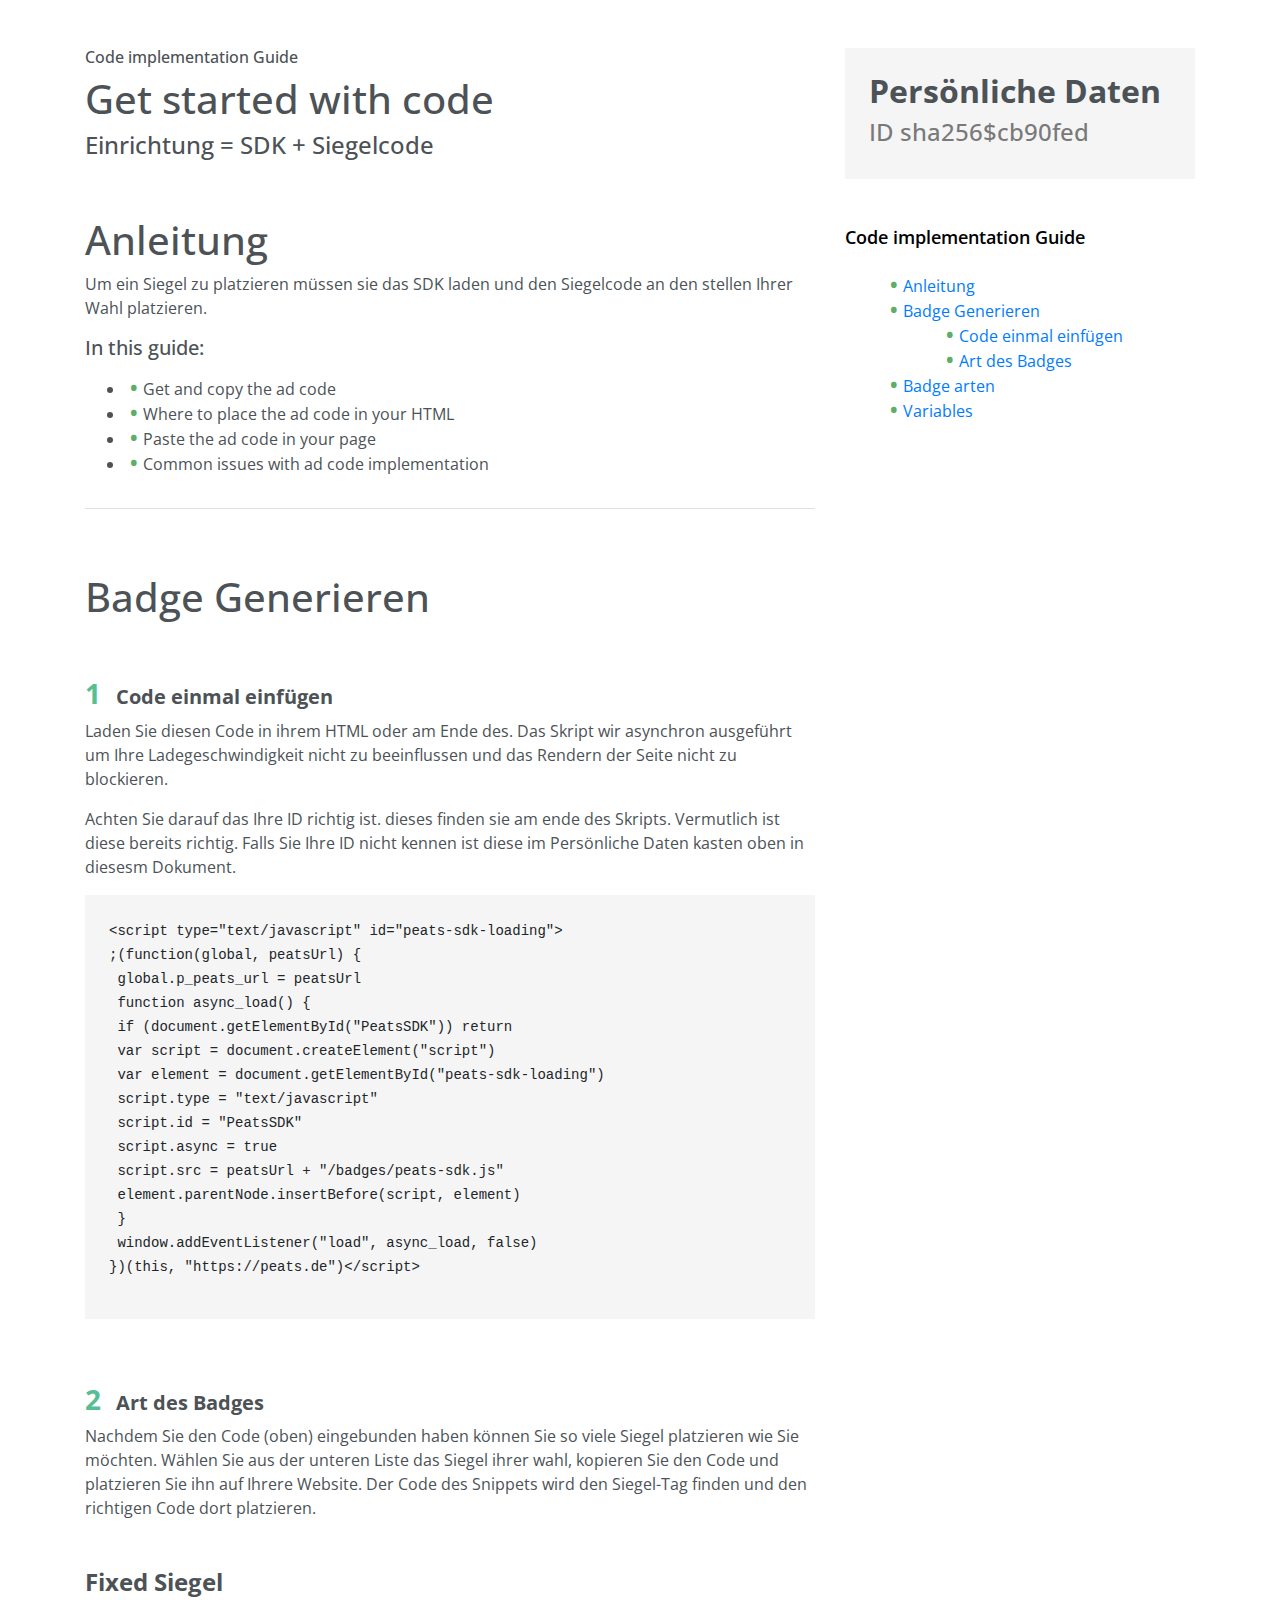
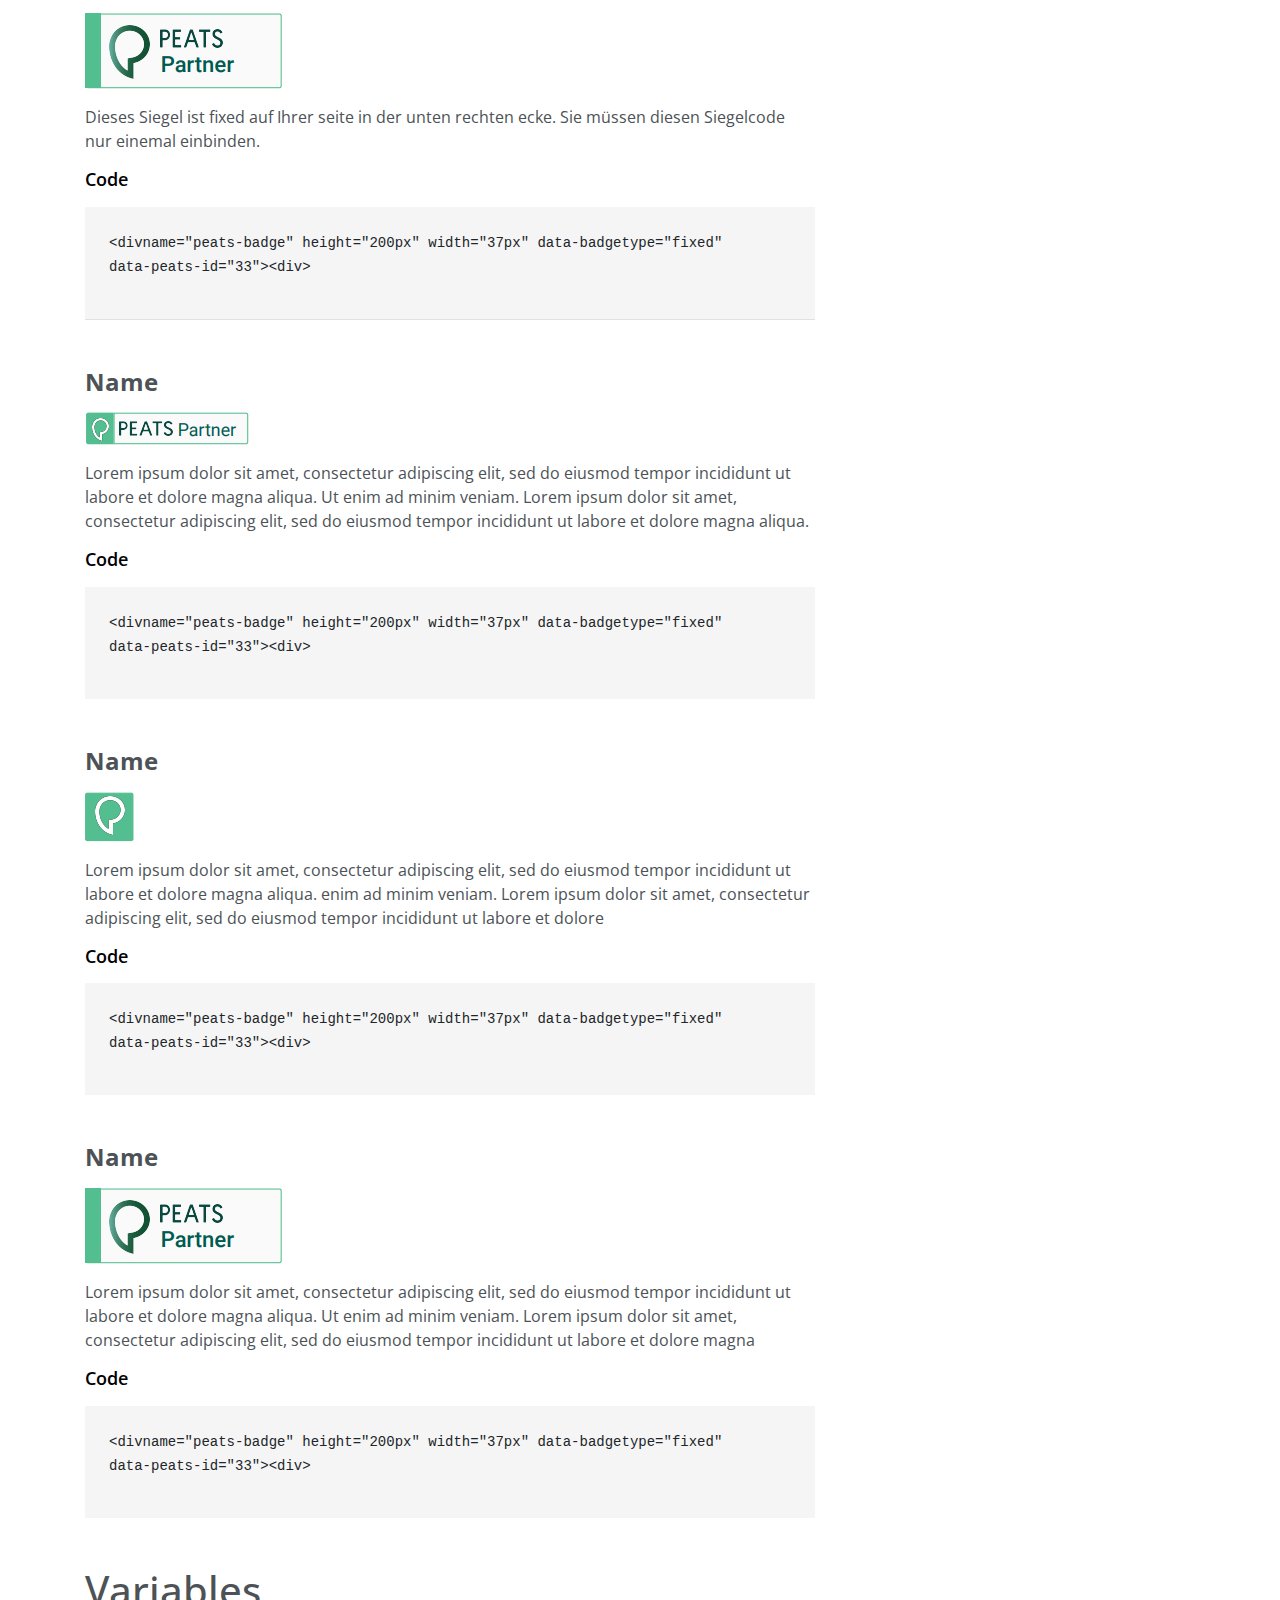
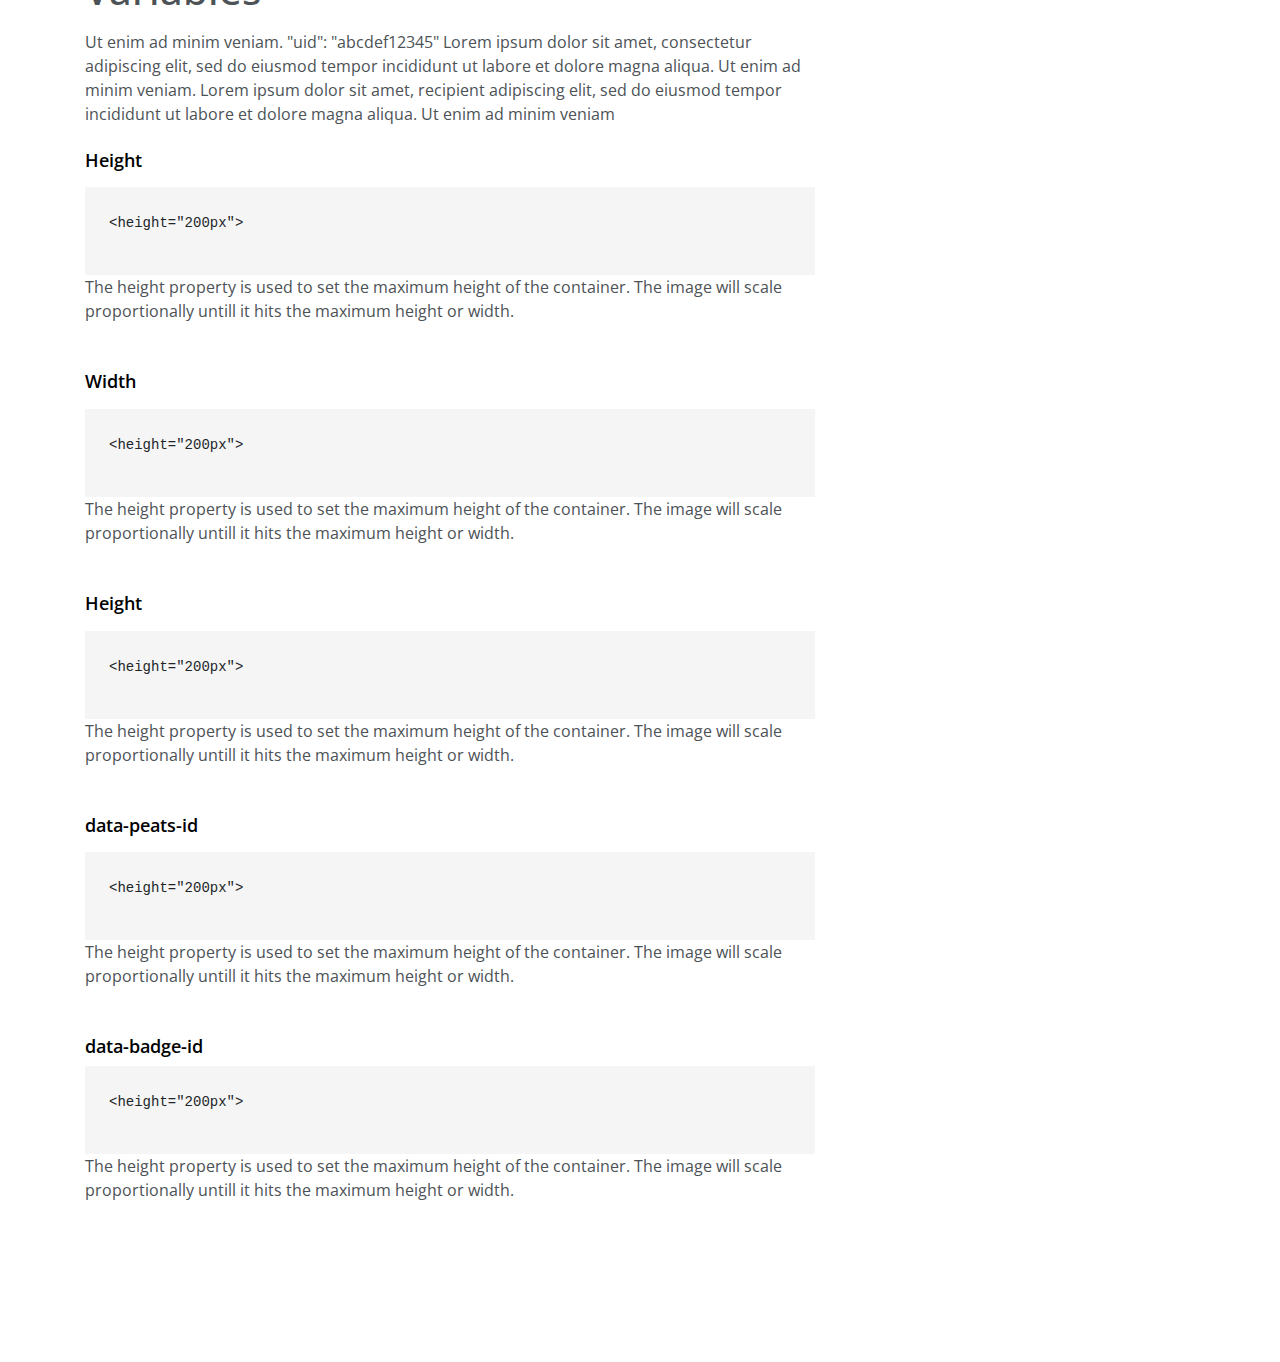
<file: index.html>
<!doctype html>
<html lang="en">
  <head>
    <!-- Required meta tags -->
    <meta charset="utf-8">
    <meta name="viewport" content="width=device-width, initial-scale=1, shrink-to-fit=no">
    <!-- Bootstrap CSS -->
    <link rel="stylesheet" href="assets/css/bootstrap.min.css" type="text/css">
    <!--  Theme Css -->
    <link rel="stylesheet" href="assets/css/style.css" type="text/css">
    <title>Demo HTML</title>
  </head>
  <body>
 
<div class="container py-5">
<div class="row">
  <div class="col-md-8">
  <h6>Code implementation Guide</h6>
  <h1>Get started with code</h1>
  <h4>Einrichtung = SDK + Siegelcode</h4>
  <section class="pt-5 pb-3 mb-5 border-bottom">
    <h1>Anleitung</h1>
	<p>Um ein Siegel zu platzieren müssen sie das SDK laden und den Siegelcode an den
stellen Ihrer Wahl platzieren.</p>
<h5 class="mb-3">In this guide:</h5>
<ul>
<li>Get and copy the ad code</li>
<li>Where to place the ad code in your HTML</li>
<li>Paste the ad code in your page</li>
<li>Common issues with ad code implementation</li>
 </ul>
  
  </section>
    <section class="pb-3 increment">
    <h1 class="pt-3 pb-5">Badge Generieren</h1>
	<h5 class="font-weight-bold">Code einmal einfügen</h5>
	<p>Laden Sie diesen Code in ihrem HTML oder am Ende des.
Das Skript wir asynchron ausgeführt um Ihre Ladegeschwindigkeit nicht zu beeinflussen und das Rendern der
Seite nicht zu blockieren.</p>
<p>Achten Sie darauf das Ihre ID richtig ist. dieses finden sie am ende des Skripts. Vermutlich ist diese bereits
richtig. Falls Sie Ihre ID nicht kennen ist diese im Persönliche Daten kasten oben in diesesm Dokument.</p>

<div class="p-4 bg-gray mb-5">
<pre><code>&lt;script type="text/javascript" id="peats-sdk-loading"&gt;
;(function(global, peatsUrl) {
 global.p_peats_url = peatsUrl
 function async_load() {
 if (document.getElementById("PeatsSDK")) return
 var script = document.createElement("script")
 var element = document.getElementById("peats-sdk-loading")
 script.type = "text/javascript"
 script.id = "PeatsSDK"
 script.async = true
 script.src = peatsUrl + "/badges/peats-sdk.js"
 element.parentNode.insertBefore(script, element)
 }
 window.addEventListener("load", async_load, false)
})(this, "https://peats.de")&lt;/script&gt;</code></pre>
</div>

  
  </section>
  <section class="pb-3 mb-5 increment">    
	<h5 class="font-weight-bold">Art des Badges</h5>
	<p class="mb-5">Nachdem Sie den Code (oben) eingebunden haben können Sie so viele Siegel platzieren wie Sie
möchten. Wählen Sie aus der unteren Liste das Siegel ihrer wahl, kopieren Sie den Code und platzieren
Sie ihn auf Ihrere Website. Der Code des Snippets wird den Siegel-Tag finden und den richtigen Code
dort platzieren.<p>

<h4 class="font-weight-bold mb-3">Fixed Siegel</h4>
<img src="assets/images/peats-partner.jpg" alt="Peats partners">
<p class="mt-3">Dieses Siegel ist fixed auf Ihrer seite in der unten rechten ecke. Sie müssen diesen Siegelcode nur
einemal einbinden.</p>

<h4 class="mb-3 sub-title">Code</h3>
<div class="p-4 bg-gray mb-5 border-bottom">
<pre><code>&lt;divname="peats-badge" height="200px" width="37px" data-badgetype="fixed"
data-peats-id="33"&gt;&lt;div&gt;</code></pre>
</div>

<h4 class="font-weight-bold mb-3">Name</h4>
<img src="assets/images/peats-partner-small.jpg" alt="Peats partners">
<p class="mt-3">Lorem ipsum dolor sit amet, consectetur adipiscing elit, sed do eiusmod tempor incididunt ut labore et 
dolore magna aliqua. 
Ut enim ad minim veniam. Lorem ipsum dolor sit amet, consectetur adipiscing elit, sed do eiusmod 
tempor incididunt ut labore et dolore magna aliqua. </p>

<h4 class="mb-3 sub-title">Code</h4>
<div class="p-4 bg-gray mb-5">
<pre><code>&lt;divname="peats-badge" height="200px" width="37px" data-badgetype="fixed"
data-peats-id="33"&gt;&lt;div&gt;</code></pre>
</div>

<h4 class="font-weight-bold mb-3">Name</h4>
<img src="assets/images/peats-partner-icon.jpg" alt="Peats partners">
<p class="mt-3">Lorem ipsum dolor sit amet, consectetur adipiscing elit, sed do eiusmod tempor incididunt ut labore et 
dolore magna aliqua. enim ad minim veniam. Lorem ipsum dolor sit amet, consectetur adipiscing elit, 
sed do eiusmod tempor incididunt ut labore et dolore </p>

<h4 class="mb-3 sub-title">Code</h4>
<div class="p-4 bg-gray mb-5">
<pre><code>&lt;divname="peats-badge" height="200px" width="37px" data-badgetype="fixed"
data-peats-id="33"&gt;&lt;div&gt;</code></pre>
</div>

<h4 class="font-weight-bold mb-3">Name</h4>
<img src="assets/images/peats-partner.jpg" alt="Peats partners">
<p class="mt-3">Lorem ipsum dolor sit amet, consectetur adipiscing elit, sed do eiusmod tempor incididunt ut labore et 
dolore magna aliqua. Ut enim ad minim veniam. Lorem ipsum dolor sit amet, consectetur adipiscing elit, 
sed do eiusmod tempor incididunt ut labore et dolore magna </p>

<h4 class="mb-3 sub-title">Code</h4>
<div class="p-4 bg-gray mb-5">
<pre><code>&lt;divname="peats-badge" height="200px" width="37px" data-badgetype="fixed"
data-peats-id="33"&gt;&lt;div&gt;</code></pre>
</div>

<h1 class="mb-3">Variables</h1>
<p>Ut enim ad minim veniam. "uid": "abcdef12345" Lorem ipsum dolor sit amet, consectetur  adipiscing elit, sed do eiusmod 
tempor incididunt ut labore et dolore magna aliqua. Ut enim ad minim veniam. Lorem ipsum dolor sit amet, recipient
adipiscing elit, sed do eiusmod tempor incididunt ut labore et dolore magna aliqua. Ut enim ad minim veniam</p>

<div class="mb-5">
<h4 class="mb-3 pt-2 sub-title">Height</h4>
<div class="p-4 bg-gray">
<pre><code>&lt;height="200px"&gt;</code></pre>
</div>
<p>The height property is used to set the maximum height of the container. The image will scale 
proportionally untill it hits the maximum height or width. </p>
</div>

<div class="mb-5">
<h4 class="mb-3 sub-title">Width</h4>
<div class="p-4 bg-gray">
<pre><code>&lt;height="200px"&gt;</code></pre>
</div>
<p>The height property is used to set the maximum height of the container. The image will scale 
proportionally untill it hits the maximum height or width. </p>
</div>

<div class="mb-5">
<h4 class="mb-3 sub-title">Height</h4>
<div class="p-4 bg-gray">
<pre><code>&lt;height="200px"&gt;</code></pre>
</div>
<p>The height property is used to set the maximum height of the container. The image will scale 
proportionally untill it hits the maximum height or width. </p>
</div>

<div class="mb-5">
<h4 class="mb-3 sub-title">data-peats-id</h4>
<div class="p-4 bg-gray">
<pre><code>&lt;height="200px"&gt;</code></pre>
</div>
<p>The height property is used to set the maximum height of the container. The image will scale 
proportionally untill it hits the maximum height or width. </p>
</div>

<div class="mb-5">
<h4 class="font-weight:bold mb-2 sub-title">data-badge-id</h4>
<div class="p-4 bg-gray">
<pre><code>&lt;height="200px"&gt;</code></pre>
</div>
<p>The height property is used to set the maximum height of the container. The image will scale 
proportionally untill it hits the maximum height or width. </p>
</div>

  </section>
  </div>
  <div class="col-md-4">
	  <div class="p-4 bg-gray mb-5">
			<h2 class="mb-2 right-title-bar">Persönliche Daten</h2>
			<h4 class="color-gray">ID sha256$cb90fed</h4>
	  </div>
	  <div class="mb-5">
	        <h4 class="mb-4 sub-title">Code implementation Guide</h4>
			 <ul class="data-list" style="list-style-type:none;">
                 <li><a href="#">Anleitung</a></li>
                 <li><a href="#">Badge Generieren
                    <ul class="sub-data-list" style="list-style-type:none;">
                         <li><a href="#">Code einmal einfügen</a></li>
                         <li><a href="#">Art des Badges</a></li>
                    </ul>
                </a></li>
                <li><a href="#">Badge arten</a></li>
				<li><a href="#">Variables</a></li>
             </ul> 
	  </div>
  </div>
</div>
</div>



    <!-- Optional JavaScript -->
    <!-- jQuery first, then Popper.js, then Bootstrap JS -->
    <script type="text/javascript" src="https://ajax.googleapis.com/ajax/libs/jquery/3.1.1/jquery.min.js"></script>
    <script src="assets/js/popper.min.js" type="text/javascript"></script>
    <script src="assets/js/bootstrap.min.js" type="text/javascript"></script>

  </body>
</html>
</file>
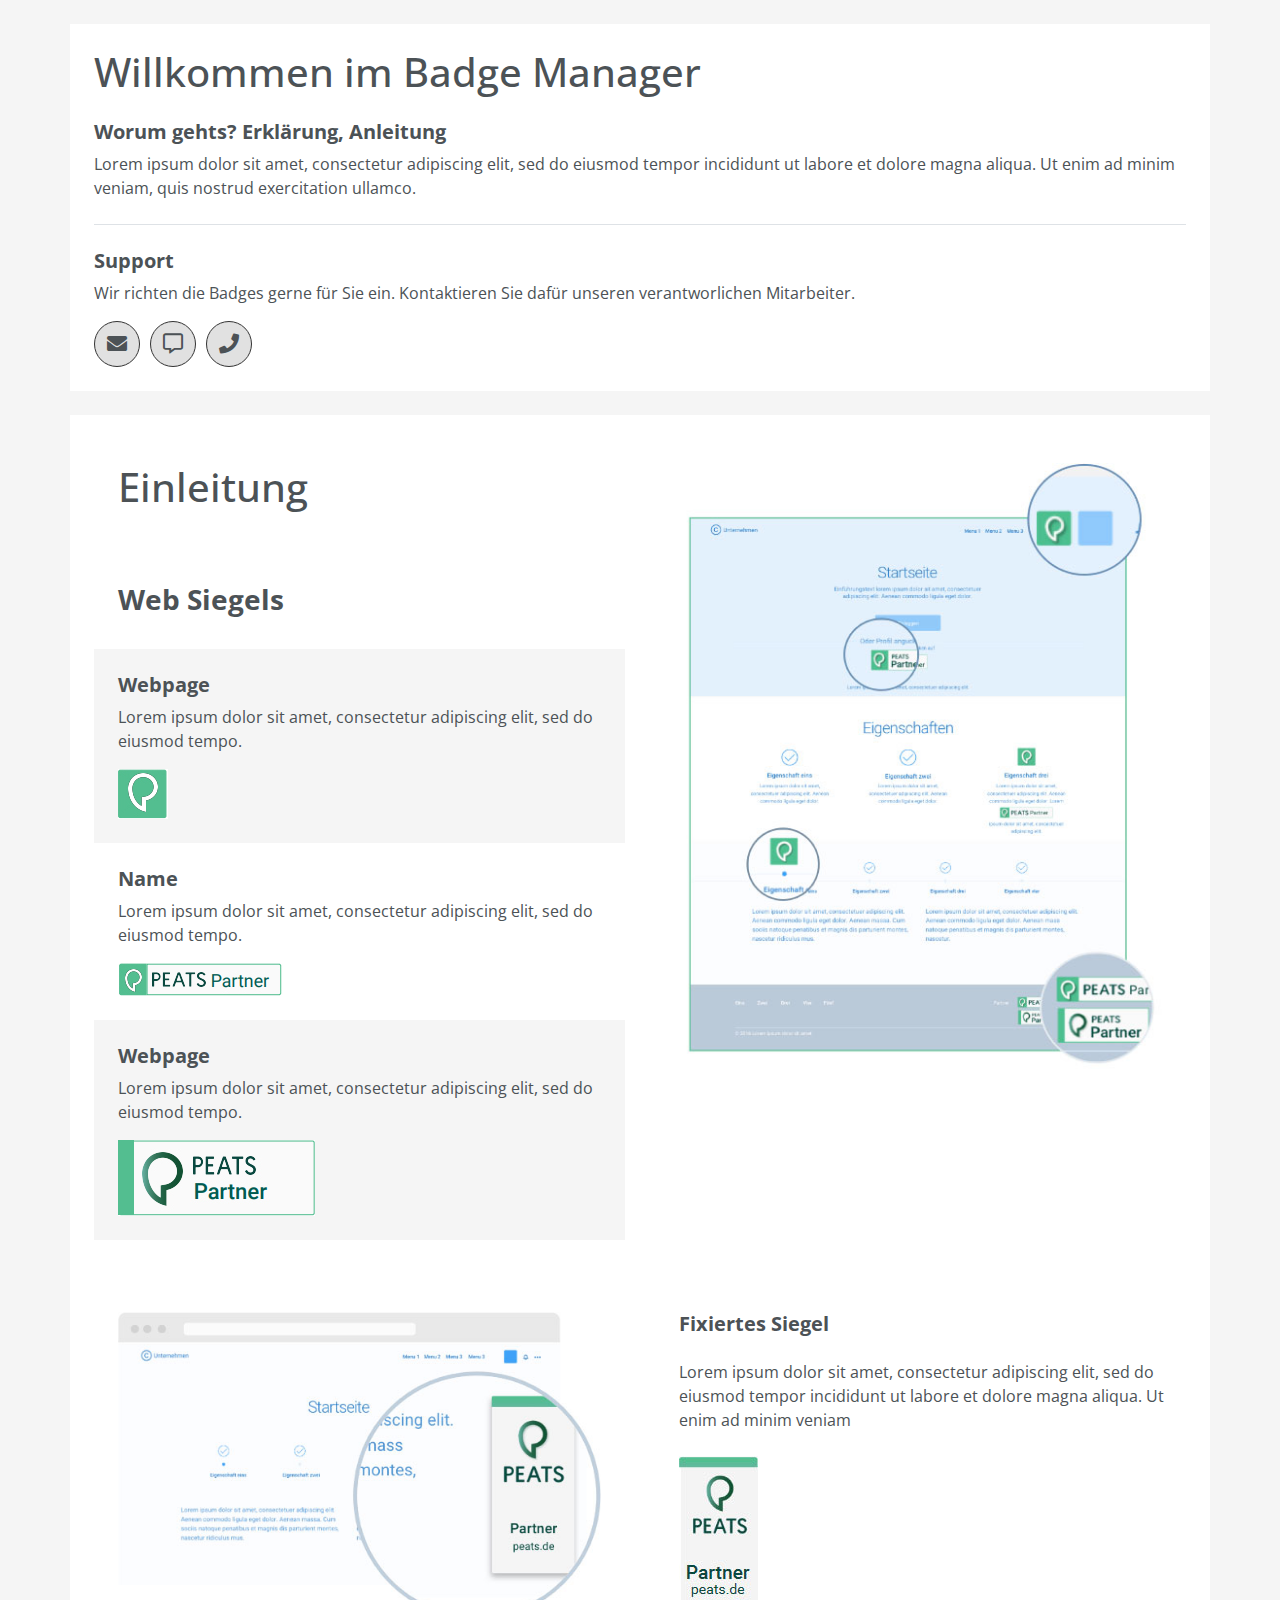
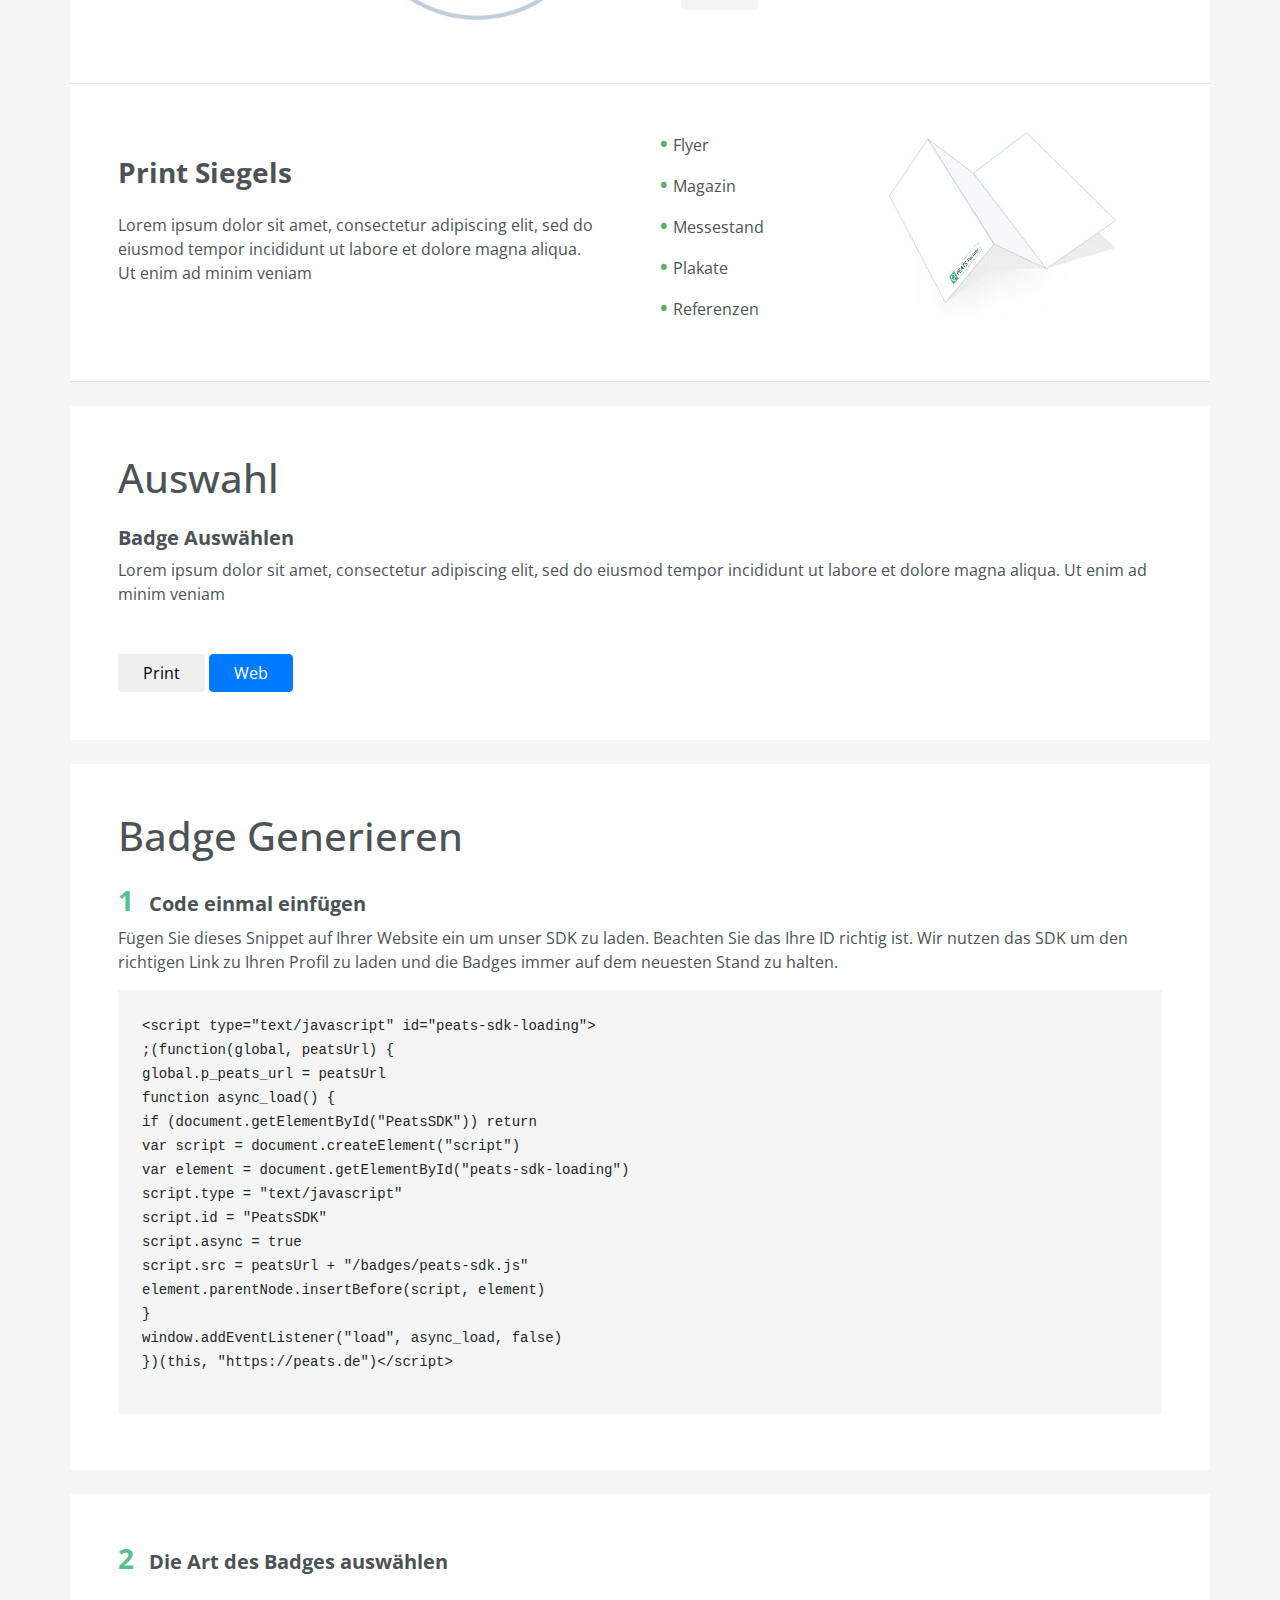
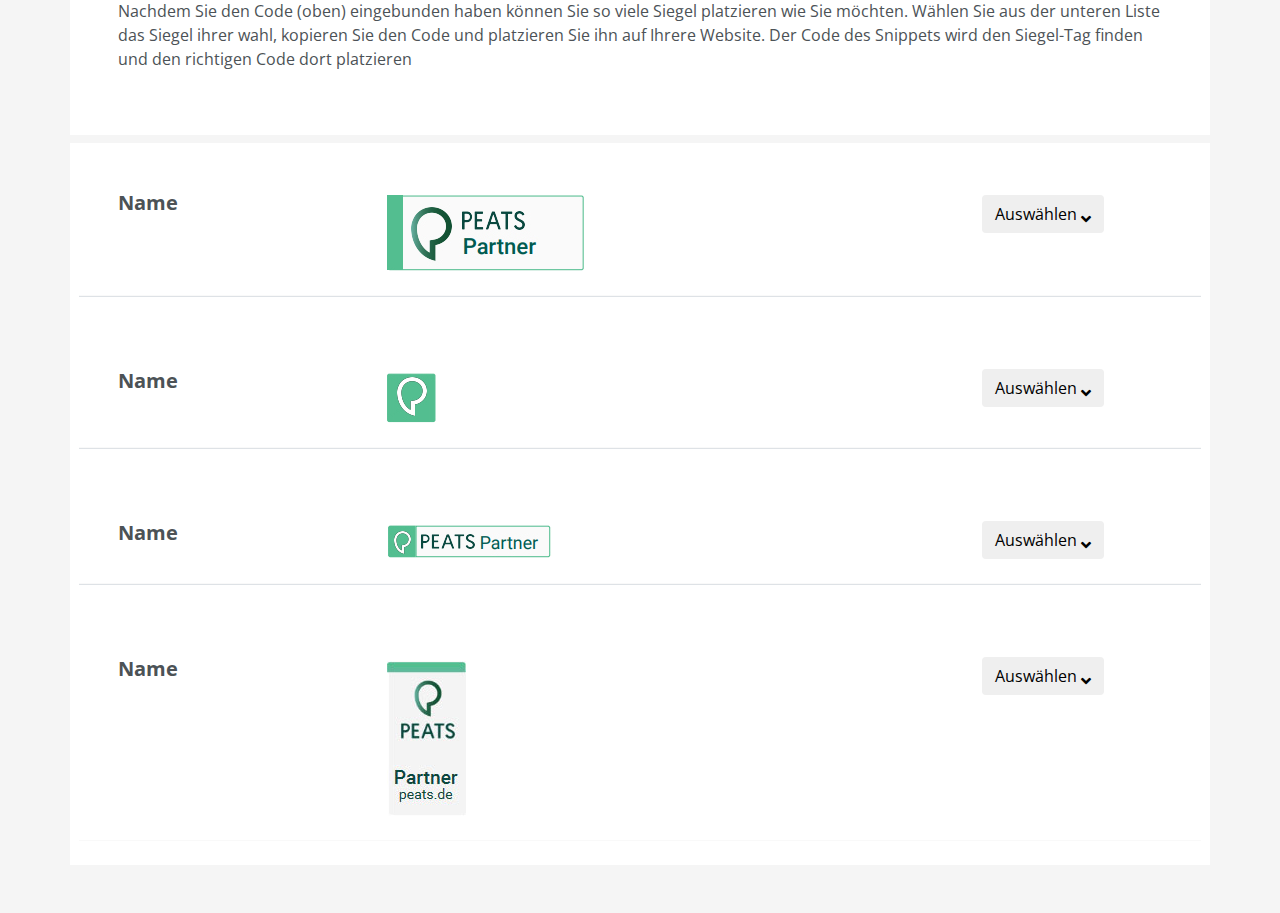
<file: dashboard.html>
<!doctype html>
<html lang="en">
  <head>
    <!-- Required meta tags -->
    <meta charset="utf-8">
    <meta name="viewport" content="width=device-width, initial-scale=1, shrink-to-fit=no">
    <!-- Fontawesome CSS -->
    <link rel="stylesheet" href="assets/css/fontawesome-all.min.css" type="text/css">
	<!-- Bootstrap CSS -->
    <link rel="stylesheet" href="assets/css/bootstrap.min.css" type="text/css">

    <!--  Theme Css -->
    <link rel="stylesheet" href="assets/css/style.css" type="text/css">
    <title>Dashboard</title>
  </head>
  <body>
 
<div class="container-fluid bg-gray py-4">
	<div class="container bg-white p-4">
		<div class="row">
		  <div class="col-md-12">
		  <h1 class="mb-4">Willkommen im Badge Manager</h1>
		  <h5 class="font-weight-bold">Worum gehts? Erklärung, Anleitung</h5>
		  <p class="mb-4 border-bottom pb-4">Lorem ipsum dolor sit amet, consectetur adipiscing elit, sed do eiusmod tempor incididunt ut labore et dolore magna aliqua. Ut enim ad minim veniam, quis nostrud exercitation ullamco.</p>

			<h5 class="font-weight-bold">Support</h5>
		  <p>Wir richten die Badges gerne für Sie ein. Kontaktieren Sie dafür unseren
		verantworlichen Mitarbeiter.</p>
		  <div class="sopport"><i class="mail-icon fas fa-envelope"></i><i class="far fa-comment-alt comment-icon"></i><i class="fas fa-phone phone-icon"></i></div>
		  </div>

		</div>
	</div>

	<div class="container bg-white p-4 mt-4 Einleitung">
		<div class="row">
		    <div class="col-md-6">
		        <h1 class="p-4 mb-4">Einleitung</h1>
				<h3 class="p-4 mt-4 font-weight-bold">Web Siegels</h3>
				<div class="p-4 bg-gray">
		        <h5 class="font-weight-bold">Webpage</h5>
		        <p class="">Lorem ipsum dolor sit amet, consectetur adipiscing elit, sed do eiusmod tempo.</p>
                <img class="img-fluid" src="assets/images/peats-partner-icon.jpg" alt="Peats partners">
				</div>
				
				<div class="p-4">
		        <h5 class="font-weight-bold">Name</h5>
		        <p class="">Lorem ipsum dolor sit amet, consectetur adipiscing elit, sed do eiusmod tempo.</p>
                <img class="img-fluid" src="assets/images/peats-partner-small.jpg" alt="Peats partners">
				</div>
				
				<div class="p-4 bg-gray">
		        <h5 class="font-weight-bold">Webpage</h5>
		        <p class="">Lorem ipsum dolor sit amet, consectetur adipiscing elit, sed do eiusmod tempo.</p>
                <img class="img-fluid" src="assets/images/peats-partner.jpg" alt="Peats partners">
				</div>
				
		    </div>

			<div class="col-md-6">
			  <div class="p-4">
			    <img class="img-fluid" src="assets/images/peats-partner-startseite.jpg" alt="Peats partners startseite">
			  </div>
		    </div>
		</div>
	</div>
	
	<div class="container bg-white p-4 border-bottom">
		<div class="row">
		  <div class="col-md-6">
		      <div class="p-4">
		      <img class="img-fluid" src="assets/images/peats-partner-1.jpg" alt="Peats partners startseite">
		      </div>
		  </div>
		  
		  <div class="col-md-6">
		    <div class="pt-4 pb-4 pl-4 mb-4">
			  <h5 class="font-weight-bold">Fixiertes Siegel</h5>
			  <p class="mb-4 mt-4">Lorem ipsum dolor sit amet, consectetur 
adipiscing elit, sed do eiusmod tempor incididunt ut labore et dolore magna aliqua. Ut enim ad minim veniam</p>
	          <img class="img-fluid" src="assets/images/peats-2.jpg" alt="Peats partners startseite">
	        </div>
		  </div>

		</div>
	</div>
	
	<div class="container bg-white p-4 border-bottom">
		<div class="row">
				  <div class="col-md-6">
					<div class="p-4">
					 <h3 class="mt-4 mb-4 font-weight-bold">Print Siegels</h3>
					 <p class="mb-4 pb-4">Lorem ipsum dolor sit amet, consectetur 
		adipiscing elit, sed do eiusmod tempor incididunt ut labore et dolore magna aliqua. Ut enim ad minim veniam</p>
					</div>
				  </div>
		  
					<div class="col-md-6  mt-4">
					<div class="row">
					   <div class="col-md-5 col-md-push-6 pr-4">

							  <ul class="link-list">
								 <li class="pb-3"><span>Flyer</span></li>
								 <li class="pb-3"><span>Magazin</span></li>
								 <li class="pb-3"><span>Messestand</span></li>
								 <li class="pb-3"><span>Plakate</span></li>
								 <li class="pb-3"><span>Referenzen</span></li>
							  </ul>

						</div>
						<div class="col-md-7 col-md-pull-4 ">

							  <img class="img-fluid" src="assets/images/peats-3.jpg" alt="Peats partners startseite">

						</div>
					</div>
					</div>
		  </div>

		</div>
		
		<div class="container bg-white p-4 mt-4">
			<div class="row">
				  <div class="col-md-12">
					<div class="p-4">
					   <h1 class="mb-4">Auswahl</h1>
					   <h5 class="font-weight-bold">Badge Auswählen</h5>
					   <p class="mb-4 pb-4">Lorem ipsum dolor sit amet, consectetur adipiscing elit, sed do eiusmod tempor 
		incididunt ut labore et dolore magna aliqua. Ut enim ad minim veniam</p>
					   <button type="button" class="btn pl-4 pr-4 printbtn">Print</button>
					   <a href="index.html" class="btn btn-primary pl-4 pr-4 webbtn">Web</a>
					</div>
				  </div>
			</div>
	    </div>
		
<div class="container bg-white p-4 mt-4">
	<div class="row">
		<div class="col-md-12">
		  <section class="increment">
			<div class="p-4">
				<h1 class="">Badge Generieren</h1>
				<h5 class="font-weight-bold mt-4">Code einmal einfügen</h5>
				<p>Fügen Sie dieses Snippet auf Ihrer Website ein um unser SDK zu laden.
Beachten Sie das Ihre ID richtig ist. Wir nutzen das SDK um den richtigen Link zu Ihren Profil 
zu laden und die Badges immer auf dem neuesten Stand zu halten.</p>

<div class="p-4 bg-gray mb-2">
<pre><code>&lt;script type="text/javascript" id="peats-sdk-loading"&gt;
;(function(global, peatsUrl) {
global.p_peats_url = peatsUrl
function async_load() {
if (document.getElementById("PeatsSDK")) return
var script = document.createElement("script")
var element = document.getElementById("peats-sdk-loading")
script.type = "text/javascript"
script.id = "PeatsSDK"
script.async = true
script.src = peatsUrl + "/badges/peats-sdk.js"
element.parentNode.insertBefore(script, element)
}
window.addEventListener("load", async_load, false)
})(this, "https://peats.de")&lt;/script&gt;</code></pre>
</div>
		    </div>
		 </section>
		</div>
	</div>
</div>

       <div class="container bg-white p-4 mt-4 mb-2">
			<div class="row">
				  <div class="col-md-12">
				  <section class="increment p-4">
					   <h5 class="font-weight-bold">Die Art des Badges auswählen</h5>
					   <p class="mt-4">Nachdem Sie den Code (oben) eingebunden haben können Sie so viele Siegel platzieren wie Sie möchten.
Wählen Sie aus der unteren Liste das Siegel ihrer wahl, kopieren Sie den Code und platzieren Sie ihn auf 
Ihrere Website.
Der Code des Snippets wird den Siegel-Tag finden und den richtigen Code dort platzieren</p>
				  </section>
				  </div>
			</div>
	    </div>
		
		<div class="container bg-white p-4 cblock">
			<div class="row p-4">
						  <div class="col-xs-4 col-sm-4 col-md-3 text-left">
						  <h5 class="font-weight-bold">Name</h5>
						  </div>
						  <div class="col-xs-4 col-sm-4 col-md-6 text-left pull_left mt-1">
						  <img class="img-fluid" src="assets/images/peats-partner.jpg" alt="Peats partners">
						  </div>
						  <div class="col-xs-4 col-sm-4 col-md-3 text-center">
						  <button type="button" class="btn btn-default text-align-left mt-1" data-toggle="collapse" data-target="#demo">Auswählen  <i class="fas fa-angle-down"></i></button>
						  </div>


			</div>
			<div class="row acco border-bottom p--4 cblock1">
				<div class="col-md-12 ">
					  <div id="demo" class="collapse mt-2 mb-2 p-4">
						<p class="mt-2">Lorem ipsum dolor sit amet, consectetur adipiscing elit, sed do eiusmod tempor incididunt ut labore et 
dolore magna aliqua. 
Ut enim ad minim veniam. Lorem ipsum dolor sit amet, consectetur adipiscing elit, sed do eiusmod 
tempor incididunt ut labore et dolore magna aliqua. </p>
<div class="p-2 bg-gray mb-2">
<pre><code>&lt;divname="peats-badge" height="200px" width="37px" data-badgetype="fixed"
data-peats-id="33"&gt;&lt;div&gt;</code></pre>
</div>
					  </div>
				</div>
			</div>
	    </div>
		
		
				<div class="container bg-white p-4 cblock">
			<div class="row p-4">
						  <div class="col-xs-4 col-sm-4 col-md-3 text-left">
						  <h5 class="font-weight-bold">Name</h5>
						  </div>
						  <div class="col-xs-4 col-sm-4 col-md-6 text-left pull=left mt-1">
						  <img class="img-fluid" src="assets/images/peats-partner-icon.jpg" alt="Peats partners">
						  </div>
						  <div class="col-xs-4 col-sm-4 col-md-3 text-center">
						  <button type="button" class="btn btn-default " data-toggle="collapse" data-target="#demo1">Auswählen  <i class="fas fa-angle-down"></i></button>
						  </div>


			</div>
			<div class="row acco border-bottom">
				<div class="col-md-12 ">
					  <div id="demo1" class="collapse mt-2 mb-2 p-4">
						<p class="mt-2">Lorem ipsum dolor sit amet, consectetur adipiscing elit, sed do eiusmod tempor incididunt ut labore et 
dolore magna aliqua. 
Ut enim ad minim veniam. Lorem ipsum dolor sit amet, consectetur adipiscing elit, sed do eiusmod 
tempor incididunt ut labore et dolore magna aliqua. </p>
<div class="p-2 bg-gray mb-2">
<pre><code>&lt;divname="peats-badge" height="200px" width="37px" data-badgetype="fixed"
data-peats-id="33"&gt;&lt;div&gt;</code></pre>
</div>
					  </div>
				</div>
			</div>
	    </div>
		
		
				<div class="container bg-white p-4 cblock">
			<div class="row p-4">
						  <div class="col-xs-4 col-sm-4 col-md-3 text-left">
						  <h5 class="font-weight-bold">Name</h5>
						  </div>
						  <div class="col-xs-4 col-sm-4 col-md-6 text-left pull=left mt-1">
						  <img class="img-fluid" src="assets/images/peats-partner-small.jpg" alt="Peats partners">
						  </div>
						  <div class="col-xs-4 col-sm-4 col-md-3 text-center">
						  <button type="button" class="btn btn-default text-align-right" data-toggle="collapse" data-target="#demo2">Auswählen  <i class="fas fa-angle-down"></i></button>
						  </div>


			</div>
			<div class="row acco border-bottom">
				<div class="col-md-12 ">
					  <div id="demo2" class="collapse mt-2 mb-2 p-4">
						<p class="mt-2">Lorem ipsum dolor sit amet, consectetur adipiscing elit, sed do eiusmod tempor incididunt ut labore et 
dolore magna aliqua. 
Ut enim ad minim veniam. Lorem ipsum dolor sit amet, consectetur adipiscing elit, sed do eiusmod 
tempor incididunt ut labore et dolore magna aliqua. </p>
<div class="p-2 bg-gray mb-2">
<pre><code>&lt;divname="peats-badge" height="200px" width="37px" data-badgetype="fixed"
data-peats-id="33"&gt;&lt;div&gt;</code></pre>
</div>
					  </div>
				</div>
			</div>
	    </div>
		
		
				<div class="container bg-white mb-4 p-4 cblock">
			<div class="row p-4">
						  <div class="col-xs-4 col-sm-4 col-md-3 text-left vcenter">
						  <h5 class="font-weight-bold">Name</h5>
						  </div>
						  <div class="col-xs-4 col-sm-4 col-md-6 text-left pull=left mt-1 vcenter">
						  <img class="img-fluid" src="assets/images/peats-2.jpg" alt="Peats partners">
						  </div>
						  <div class="col-xs-4 col-sm-4 col-md-3 text-center vcenter">
						  <button type="button" class="btn btn-default text-align-right" data-toggle="collapse" data-target="#demo3">Auswählen  <i class="fas fa-angle-down"></i></button>
						  </div>


			</div>
			<div class="row acco">
				<div class="col-md-12 ">
					  <div id="demo3" class="collapse mt-2 mb-2 p-4">
						<p class="mt-2">Lorem ipsum dolor sit amet, consectetur adipiscing elit, sed do eiusmod tempor incididunt ut labore et 
dolore magna aliqua. 
Ut enim ad minim veniam. Lorem ipsum dolor sit amet, consectetur adipiscing elit, sed do eiusmod 
tempor incididunt ut labore et dolore magna aliqua. </p>
<div class="p-2 bg-gray mb-2">
<pre><code>&lt;divname="peats-badge" height="200px" width="37px" data-badgetype="fixed"
data-peats-id="33"&gt;&lt;div&gt;</code></pre>
</div>
					  </div>
				</div>
			</div>
	    </div>
		

		
		
		

</div>



    <!-- Optional JavaScript -->
    <!-- jQuery first, then Popper.js, then Bootstrap JS -->
    <script type="text/javascript" src="https://ajax.googleapis.com/ajax/libs/jquery/3.1.1/jquery.min.js"></script>
    <script src="assets/js/popper.min.js" type="text/javascript"></script>
    <script src="assets/js/bootstrap.min.js" type="text/javascript"></script>
	
    <script type="text/javascript" src="https://maxcdn.bootstrapcdn.com/bootstrap/3.3.7/js/bootstrap.min.js"></script>

  </body>
</html>
</file>
<file: assets/css/style.css>
@import url('https://fonts.googleapis.com/css?family=Open+Sans:300,300i,400,400i,600,600i,700,700i,800,800i');
body{
font-family: 'Open Sans', sans-serif;
font-size: 16px;
line-height: 24px;
color: #4c5256;
counter-reset: my-sec-counter;
}
p{
font-family: 'Open Sans', sans-serif; 
font-size: 16px;
}
/***** Common Css ****/
.bg-blue{ background-color: #01305e;}
.bg-gray{ background-color: #f5f5f5;}
.padding-py-5{padding-top:5%; padding-bottom:5%; }
.text-green{color: #55be92;}
section.increment h5:before{
    counter-increment: my-sec-counter;
    content: counter(my-sec-counter) ;
	color: #55be92;
    margin-right: 15px;
	font-size:28px;
}
}
pre {
    margin-bottom: 0;
}
.sub-title {
	font-size:18px;
	font-weight:600;
	color:#000;
}
.right-title-bar {
	font-weight:bold;
}
.color-gray{ color: #797979;}
.acco {
	background-color: #f9f9f9;
}


button.btn[aria-expanded="true"] .fa-angle-down::before  { 
    content: "\f106";
}

ul.link-list {
  list-style: none;
  padding: 0;
  margin: 0;
}
li {
  padding-left: 1em; 
  text-indent: -.7em;
}
li::before {
  content: "• ";
  color: #5cae69;
  font-size: 20px;
  font-weight: 700;
}
.mail-icon {
 border-radius: 50%;
 border: 1px solid #333;
 padding: 12px;
 background-color: #e1e1e1;
 margin-right: 10px;
 font-size: 20px;
}

.phone-icon {
 border-radius: 50%;
 border: 1px solid #333;
 padding: 12px;
 background-color: #e1e1e1;
 margin-right: 10px;
 font-size: 20px;
}
.comment-icon {
 border-radius: 50%;
 border: 1px solid #333;
 padding: 12px;
 background-color: #e1e1e1;
 margin-right: 10px;
 font-size: 20px;
}
/*
.printbtn {
 width: 25%;
 padding: 10px;
 color: gray;
}
.webbtn {
 width: 25%;
 padding:10px;
 background-color: #3c6ab1;
 color:#fff;
}
*/
.vcenter {
    display: inline-block;
    vertical-align: middle;
    float: none;
}.fa-angle-down:before {
    content: "\f107";
    top: 5px;
    margin-top: 4px;
    position: relative;
}

@media only screen and (max-width:768px){
	/* .container.bg-white.p-4.cblock {
    padding: 0px !important;
} */
.Einleitung h1.p-4.mb-4, .Einleitung h3 {
    padding: 0px !important;
}
.cblock button{float:left; margin-top:5px;}
}
</file>
